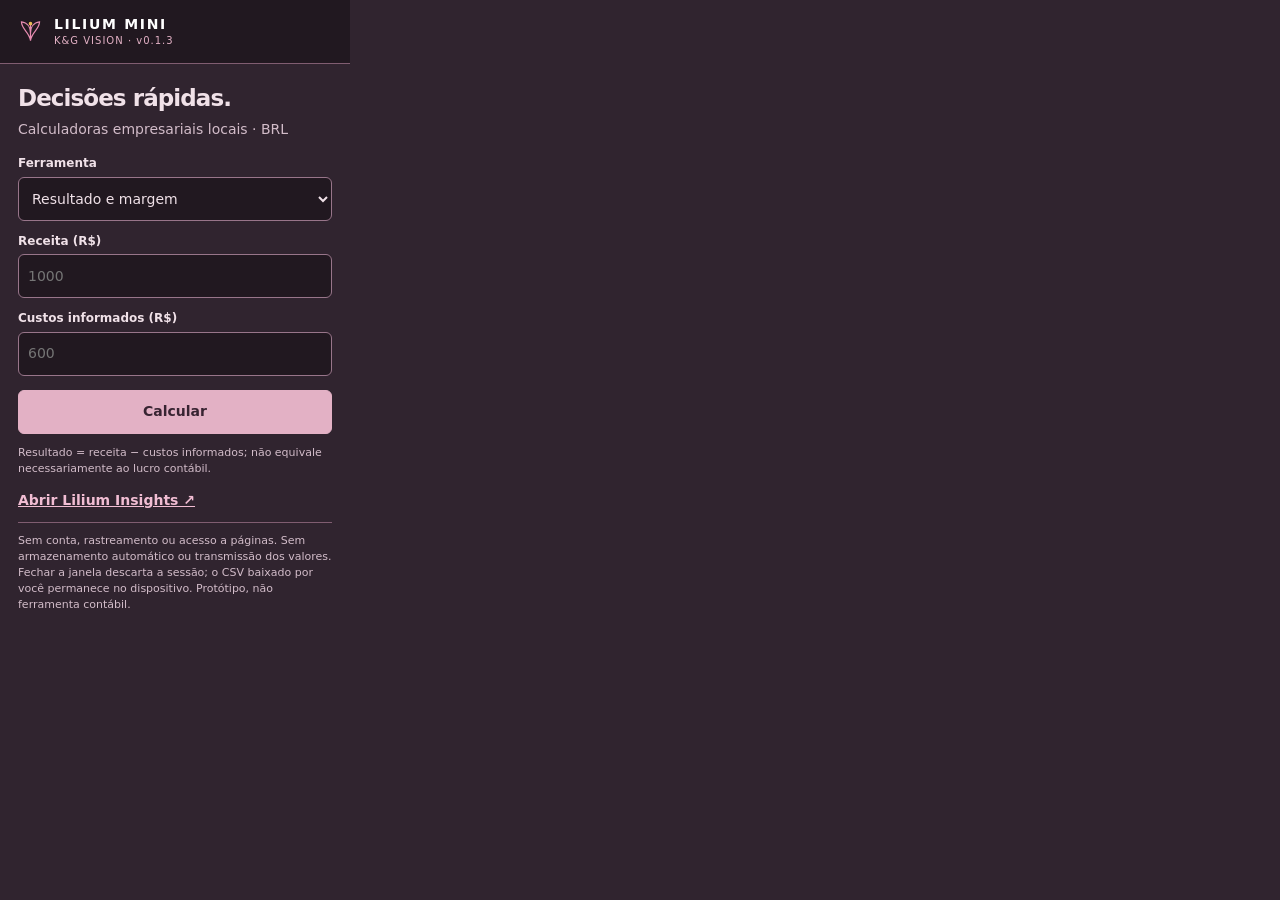
<file: extension/popup.html>
<!doctype html><html lang="pt-BR"><head><meta charset="utf-8"><meta name="viewport" content="width=device-width, initial-scale=1"><title>Lilium Mini</title><link rel="stylesheet" href="popup.css"></head><body><header><div class="brand"><svg width="29" height="29" viewBox="0 0 48 48" aria-hidden="true"><path d="M24 39C22 25 9 20 9 8c10 1 15 9 15 19C24 17 29 9 39 8c0 12-13 17-15 31ZM24 39V13" stroke="#E78CB1" stroke-width="2" fill="none"/><circle cx="24" cy="11" r="3" fill="#E8BA53"/></svg><div><strong>LILIUM MINI</strong><small>K&amp;G VISION · v0.1.3</small></div></div></header><main><h1>Decisões rápidas.</h1><p class="intro">Calculadoras empresariais locais · BRL</p><label for="tool">Ferramenta</label><select id="tool"><option value="profit">Resultado e margem</option><option value="pricing">Formação de preço</option><option value="breakeven">Ponto de equilíbrio</option></select><form id="calc"><div id="fields"></div><button type="submit">Calcular</button></form><p id="error" role="alert"></p><section id="result" aria-live="polite" hidden><small id="result-label"></small><strong id="result-value"></strong><p id="detail"></p><div id="handoff" hidden><label for="handoff-date">Data de referência (registro fictício)</label><input id="handoff-date" type="date"><button id="handoff-export" type="button">Baixar CSV para Insights</button><p class="note" id="handoff-status" role="status"></p><p class="note">Arquivo local: receita e custos informados, uma linha. Não enviar automaticamente.</p></div></section><p class="note" id="assumptions"></p><a class="link" href="https://kgasil.github.io/lilium/demo.html" target="_blank" rel="noopener noreferrer">Abrir Lilium Insights ↗</a><p class="privacy">Sem conta, rastreamento ou acesso a páginas. Sem armazenamento automático ou transmissão dos valores. Fechar a janela descarta a sessão; o CSV baixado por você permanece no dispositivo. Protótipo, não ferramenta contábil.</p></main><script src="math.js"></script><script src="popup.js"></script></body></html>
</file>
<file: extension/popup.css>
*{box-sizing:border-box}body{width:350px;max-width:100%;margin:0;color:#23252c;background:#faf9f7;font:14px/1.45 system-ui,sans-serif}header{background:#23252c;color:#fff;padding:14px 16px}.brand{display:flex;align-items:center;gap:9px}.brand strong{letter-spacing:.12em}.brand small{display:block;color:#e8ba53;font-size:10px;letter-spacing:.1em}main{padding:16px}h1{font-size:23px;margin:0;letter-spacing:-.04em}.intro{color:#62636a;margin:4px 0 16px}label{display:block;font-size:12px;font-weight:650;margin:12px 0 4px}select,input,button{width:100%;font:inherit;border-radius:6px;padding:9px;border:1px solid #aaa;background:white;color:#23252c}button{margin-top:14px;background:#f4d6e0;border-color:#c65f85;font-weight:700;cursor:pointer}button:focus-visible,a:focus-visible,select:focus-visible,input:focus-visible{outline:3px solid #c65f85;outline-offset:2px}#result{background:#f0e7ea;padding:13px;border-left:3px solid #c65f85;border-radius:6px}#result strong{display:block;font-size:25px;overflow-wrap:anywhere}#detail{margin:5px 0}#error{color:#a1264e;margin:8px 0}.note,.privacy{font-size:11px;color:#62636a}.link{display:block;color:#873954;font-weight:700;margin-top:14px}.privacy{border-top:1px solid #ddd;padding-top:10px}

/* Experience preview: visual only, no storage or browser permissions. */
:root{color-scheme:dark;--ink:#F0E1E8;--rose:#E3B1C5;--muted:#D2BCC9}
body{background:#30242F;color:var(--ink)}
header{background:#211820;border-bottom:1px solid #805D71}.brand small{color:var(--rose)}
main{padding:18px}.intro,.note,.privacy{color:var(--muted)}
select,input{background:#211820;color:var(--ink);border-color:#98758A;min-height:44px}
button{background:var(--rose);color:#382432;border-color:var(--rose);min-height:44px}
button:hover{background:#F1BDD3}
#result{background:#503B49;border-left-color:var(--rose)}#result strong{font-variant-numeric:tabular-nums}
#error{color:#FFB5C4}.link{color:#F1BDD3}.privacy{border-top-color:#805D71}
button:focus-visible,a:focus-visible,select:focus-visible,input:focus-visible{outline-color:#F1BDD3}
</file>
